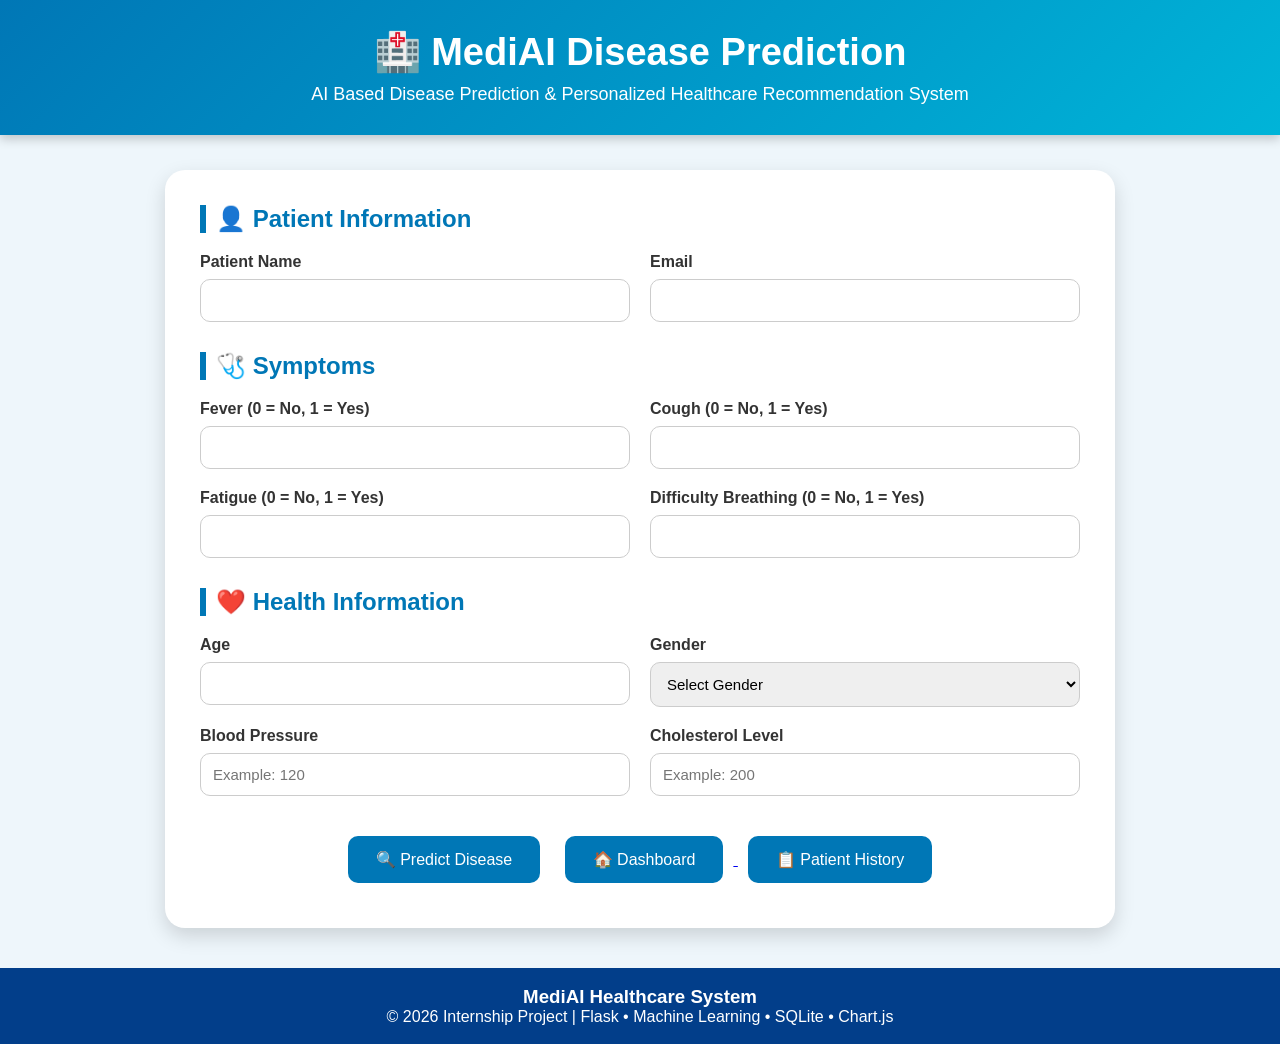
<file: templates/index.html>
<!DOCTYPE html>
<html lang="en">

<head>

<meta charset="UTF-8">
<meta name="viewport" content="width=device-width, initial-scale=1.0">

<title>MediAI Disease Prediction</title>

<style>

*{
margin:0;
padding:0;
box-sizing:border-box;
font-family:'Segoe UI',Arial,sans-serif;
}

body{
background:#eef6fb;
}

/* Header */

.header{
background:linear-gradient(135deg,#0077b6,#00b4d8);
color:white;
padding:30px;
text-align:center;
box-shadow:0 4px 10px rgba(0,0,0,.2);
}

.header h1{
font-size:38px;
}

.header p{
margin-top:10px;
font-size:18px;
}

/* Container */

.container{
width:90%;
max-width:950px;
margin:35px auto;
background:white;
padding:35px;
border-radius:20px;
box-shadow:0 8px 20px rgba(0,0,0,.15);
}

/* Section */

.section{
margin-bottom:30px;
}

.section h2{
color:#0077b6;
margin-bottom:20px;
border-left:6px solid #0077b6;
padding-left:10px;
}

.row{
display:flex;
gap:20px;
margin-bottom:20px;
}

.input-box{
flex:1;
}

label{
display:block;
margin-bottom:8px;
font-weight:bold;
color:#333;
}

input,
select{

width:100%;
padding:12px;
border:1px solid #ccc;
border-radius:10px;
font-size:15px;
outline:none;

}

input:focus,
select:focus{

border:2px solid #0077b6;

}

/* Buttons */

.buttons{

text-align:center;
margin-top:25px;

}

.buttons button{

background:#0077b6;
color:white;
border:none;
padding:14px 28px;
margin:10px;
border-radius:10px;
font-size:16px;
cursor:pointer;
transition:.3s;

}

.buttons button:hover{

background:#023e8a;
transform:scale(1.05);

}

/* Footer */

.footer{

margin-top:40px;
background:#023e8a;
color:white;
text-align:center;
padding:18px;

}

@media(max-width:768px){

.row{

flex-direction:column;

}

}

</style>

</head>

<body>

<div class="header">

<h1>🏥 MediAI Disease Prediction</h1>

<p>AI Based Disease Prediction & Personalized Healthcare Recommendation System</p>

</div>

<div class="container">

<form action="/predict" method="POST">

<div class="section">

<h2>👤 Patient Information</h2>

<div class="row">

<div class="input-box">
<label>Patient Name</label>
<input type="text" name="name" required>
</div>

<div class="input-box">
<label>Email</label>
<input type="email" name="email" required>
</div>

</div>

</div>

<div class="section">

<h2>🩺 Symptoms</h2>

<div class="row">

<div class="input-box">
<label>Fever (0 = No, 1 = Yes)</label>
<input type="number" name="fever" min="0" max="1" required>
</div>

<div class="input-box">
<label>Cough (0 = No, 1 = Yes)</label>
<input type="number" name="cough" min="0" max="1" required>
</div>

</div>

<div class="row">

<div class="input-box">
<label>Fatigue (0 = No, 1 = Yes)</label>
<input type="number" name="fatigue" min="0" max="1" required>
</div>

<div class="input-box">
<label>Difficulty Breathing (0 = No, 1 = Yes)</label>
<input type="number" name="difficulty_breathing" min="0" max="1" required>
</div>

</div>

</div>

<div class="section">

<h2>❤️ Health Information</h2>

<div class="row">

<div class="input-box">
<label>Age</label>
<input type="number" name="age" required>
</div>

<div class="input-box">
<label>Gender</label>

<select name="gender" required>

<option value="">Select Gender</option>
<option value="0">Female</option>
<option value="1">Male</option>

</select>

</div>

</div>

<div class="row">

<div class="input-box">
<label>Blood Pressure</label>
<input type="number" name="blood_pressure" placeholder="Example: 120" required>
</div>

<div class="input-box">
<label>Cholesterol Level</label>
<input type="number" name="cholesterol_level" placeholder="Example: 200" required>
</div>

</div>

</div>

<input type="hidden" name="age_scaled" value="0">
<input type="hidden" name="bp_scaled" value="0">
<input type="hidden" name="chol_scaled" value="0">
<input type="hidden" name="risk_level" value="1">

<div class="buttons">

<button type="submit">
🔍 Predict Disease
</button>

<a href="/">
<button type="button">
🏠 Dashboard
</button>
</a>

<a href="/history">
<button type="button">
📋 Patient History
</button>
</a>

</div>

</form>

</div>

<div class="footer">

<h3>MediAI Healthcare System</h3>

<p>© 2026 Internship Project | Flask • Machine Learning • SQLite • Chart.js</p>

</div>

</body>

</html>
</file>
